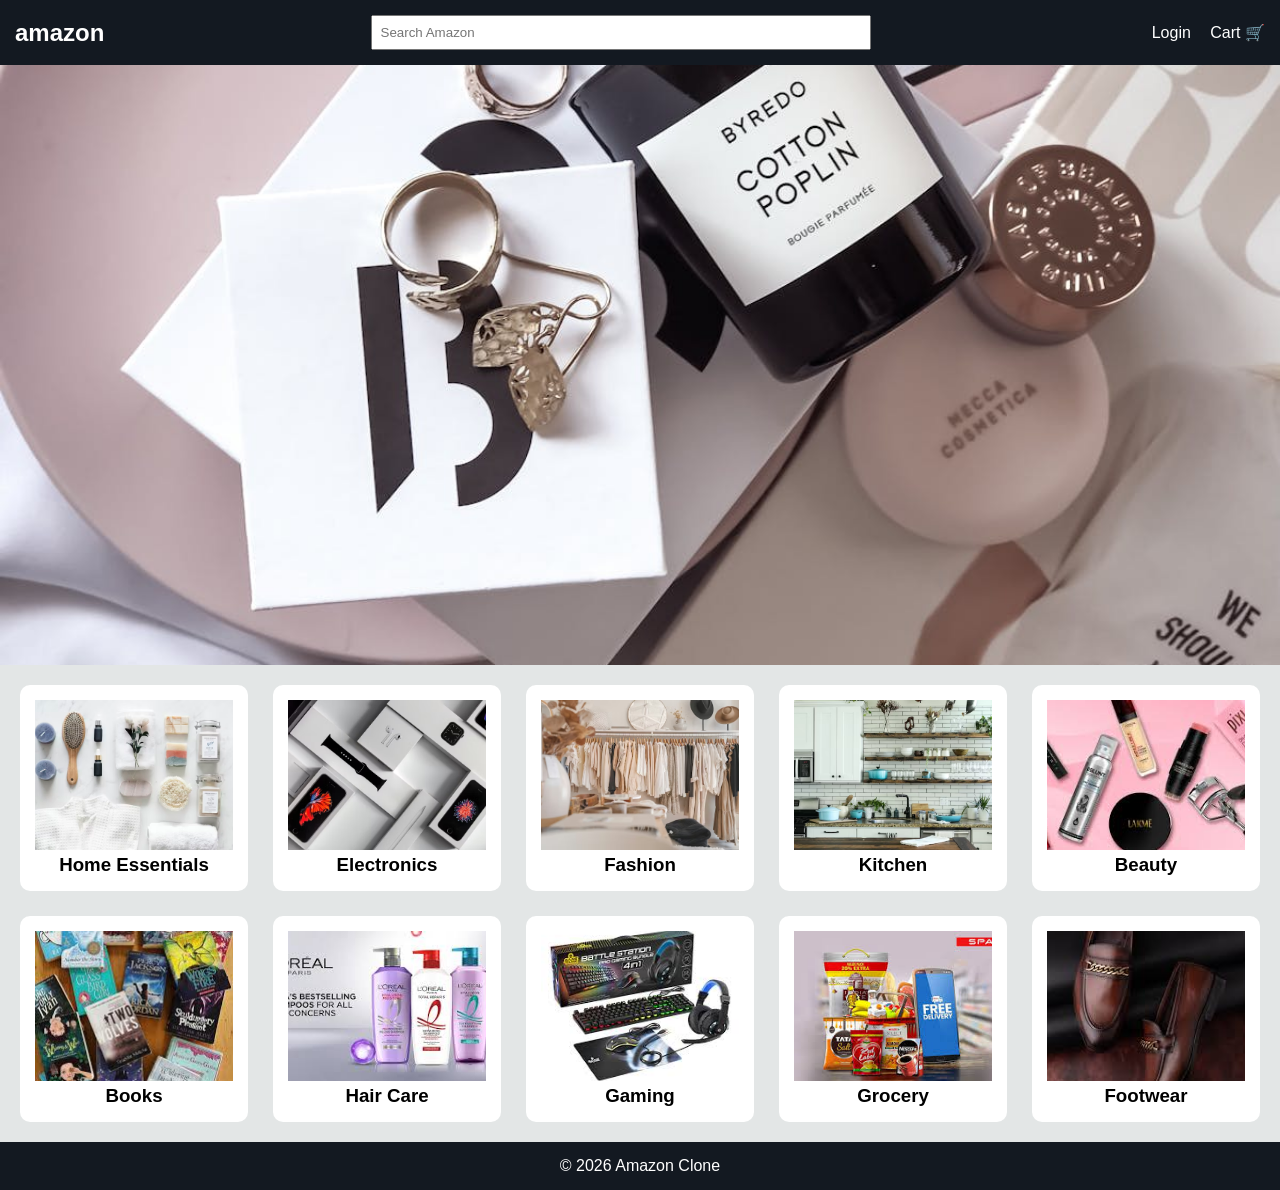
<file: amazon clone/index.html>
<!DOCTYPE html>
<html lang="en">
<head>
  <meta charset="UTF-8">
  <meta name="viewport" content="width=device-width, initial-scale=1.0">
  <title>Amazon Clone</title>
  <link rel="stylesheet" href="css/style.css">
</head>
<body>

<!-- NAVBAR -->
<header class="navbar">
  <div class="logo">amazon</div>

  <input type="text" placeholder="Search Amazon">

  <div class="nav-links">
    <a href="login.html">Login</a>
    <a href="cart.html">Cart 🛒</a>
  </div>
</header>

<!-- SLIDER -->
<section class="slider">
  <img id="slide" src="images/slide1.jpg">
</section>

<!-- PRODUCTS -->
<section class="products">

  <div class="card">
    <img src="images/premium_photo-1723795219656-a1f10d12debb.avif">
    <h3>Home Essentials</h3>
  </div>

  <div class="card">
    <img src="images/photo-1609334761848-77b4d1994040.avif">
    <h3>Electronics</h3>
  </div>

  <div class="card">
    <img src="images/premium_photo-1664202526559-e21e9c0fb46a.avif">
    <h3>Fashion</h3>
  </div>

  <div class="card">
    <img src="images/photo-1556910096-6f5e72db6803.avif">
    <h3>Kitchen</h3>
  </div>

  <div class="card">
    <img src="images/photo1.jpg">
    <h3>Beauty</h3>
  </div>

  <div class="card">
    <img src="images/photo2.jpg">
    <h3>Books</h3>
  </div>

  <div class="card">
    <img src="images/photo3.jpg">
    <h3>Hair Care</h3>
  </div>

  <div class="card">
    <img src="images/photo4.jpg">
    <h3>Gaming</h3>
  </div>

  <div class="card">
    <img src="images/photo5.jpg">
    <h3>Grocery</h3>
  </div>

  <div class="card">
    <img src="images/photo6.jpg">
    <h3>Footwear</h3>
  </div>

</section>

<!-- FOOTER -->
<footer>
  <p>© 2026 Amazon Clone</p>
</footer>

<script src="js/script.js"></script>
</body>
</html>
</file>
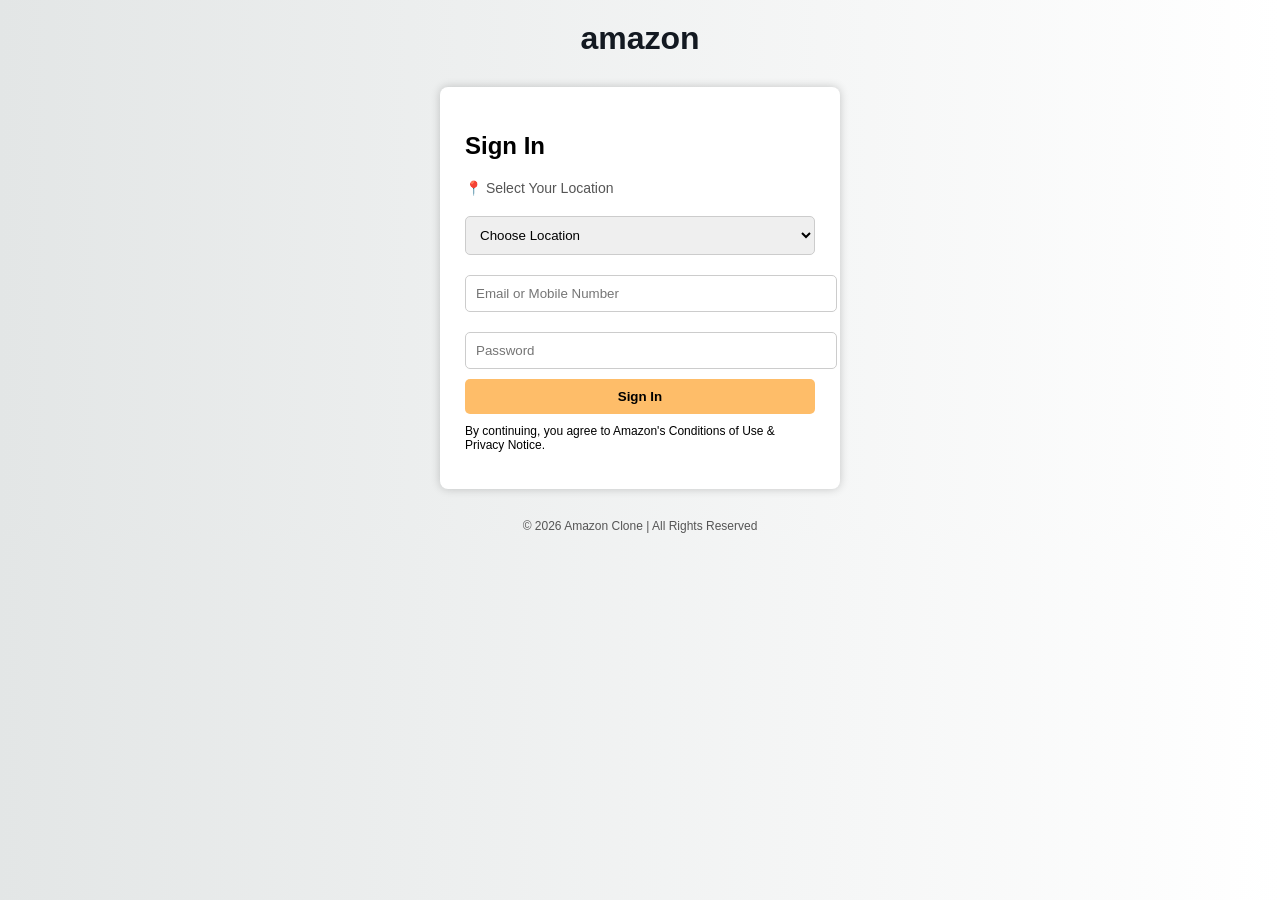
<file: amazon clone/login.html>
<!DOCTYPE html>
<html lang="en">
<head>
<meta charset="UTF-8">
<meta name="viewport" content="width=device-width, initial-scale=1.0">
<title>Amazon Login</title>

<style>
body{
  margin:0;
  font-family:Arial, sans-serif;
  background:linear-gradient(to right, #e3e6e6, #ffffff);
}

/* LOGO */
.logo{
  text-align:center;
  font-size:32px;
  font-weight:bold;
  margin-top:20px;
  color:#131921;
}

/* LOGIN BOX */
.login-box{
  width:350px;
  margin:30px auto;
  background:white;
  padding:25px;
  border-radius:8px;
  box-shadow:0 0 10px rgba(0,0,0,0.2);
}

.login-box h2{
  margin-bottom:20px;
}

/* INPUT */
.login-box input, select{
  width:100%;
  padding:10px;
  margin:10px 0;
  border:1px solid #ccc;
  border-radius:5px;
}

/* BUTTON */
.login-box button{
  width:100%;
  padding:10px;
  background:#febd69;
  border:none;
  border-radius:5px;
  font-weight:bold;
  cursor:pointer;
}

.login-box button:hover{
  background:#f3a847;
}

/* LOCATION TEXT */
.location{
  font-size:14px;
  color:#555;
  margin-bottom:10px;
}

/* FOOTER */
.footer{
  text-align:center;
  font-size:12px;
  margin-top:20px;
  color:#555;
}

/* RESPONSIVE */
@media(max-width:500px){
  .login-box{
    width:90%;
  }
}
</style>

</head>
<body>

<div class="logo">amazon</div>

<div class="login-box">
  <h2>Sign In</h2>

  <!-- LOCATION -->
  <div class="location">
    📍 Select Your Location
  </div>

  <select id="location">
    <option>Choose Location</option>
    <option>Delhi</option>
    <option>Mumbai</option>
    <option>Kolkata</option>
    <option>Bangalore</option>
    <option>Hyderabad</option>
  </select>

  <input type="text" placeholder="Email or Mobile Number">
  <input type="password" placeholder="Password">

  <button onclick="login()">Sign In</button>

  <p style="font-size:12px; margin-top:10px;">
    By continuing, you agree to Amazon's Conditions of Use & Privacy Notice.
  </p>
</div>

<div class="footer">
  © 2026 Amazon Clone | All Rights Reserved
</div>

<script>
function login(){
  let location = document.getElementById("location").value;

  if(location === "Choose Location"){
    alert("Please select your location");
  } else {
    alert("Login Successful from " + location);
  }
}
</script>

</body>
</html>
</file>
<file: amazon clone/css/style.css>
*{
  margin:0;
  padding:0;
  box-sizing:border-box;
  font-family:Arial;
}

body{
  background:#e3e6e6;
}

/* NAVBAR */
.navbar{
  background:#131921;
  color:white;
  display:flex;
  justify-content:space-between;
  align-items:center;
  padding:15px;
}

.logo{
  font-size:24px;
  font-weight:bold;
}

.navbar input{
  width:40%;
  padding:8px;
}

.nav-links a{
  color:white;
  margin-left:15px;
  text-decoration:none;
}

/* SLIDER */
.slider{
  width:100%;
  height:600px;
  overflow:hidden;
  position: relative;
}

.slider img{
  width:100%;
  height:100%;
  object-fit:cover;
}

/* PRODUCTS */
.products{
  display:grid;
  grid-template-columns:repeat(auto-fit, minmax(200px,1fr));
  gap:25px;
  padding:20px;
}

.card{
  background:white;
  padding:15px;
  box-shadow:0 0 10px rgba(red, green, blue, alpha);
  text-align:center;
  border-radius:10px;
  transition: 0.3s;
}

.card img{
  width:100%;
  height:150px;
  object-fit:cover;
}

/* FOOTER */
footer{
  background:#131921;
  color:white;
  text-align:center;
  padding:15px;
}

/* RESPONSIVE */
@media(max-width:768px){
  .navbar{
    flex-direction:column;
  }

  .navbar input{
    width:90%;
    margin:10px 0;
  }
}
</file>
